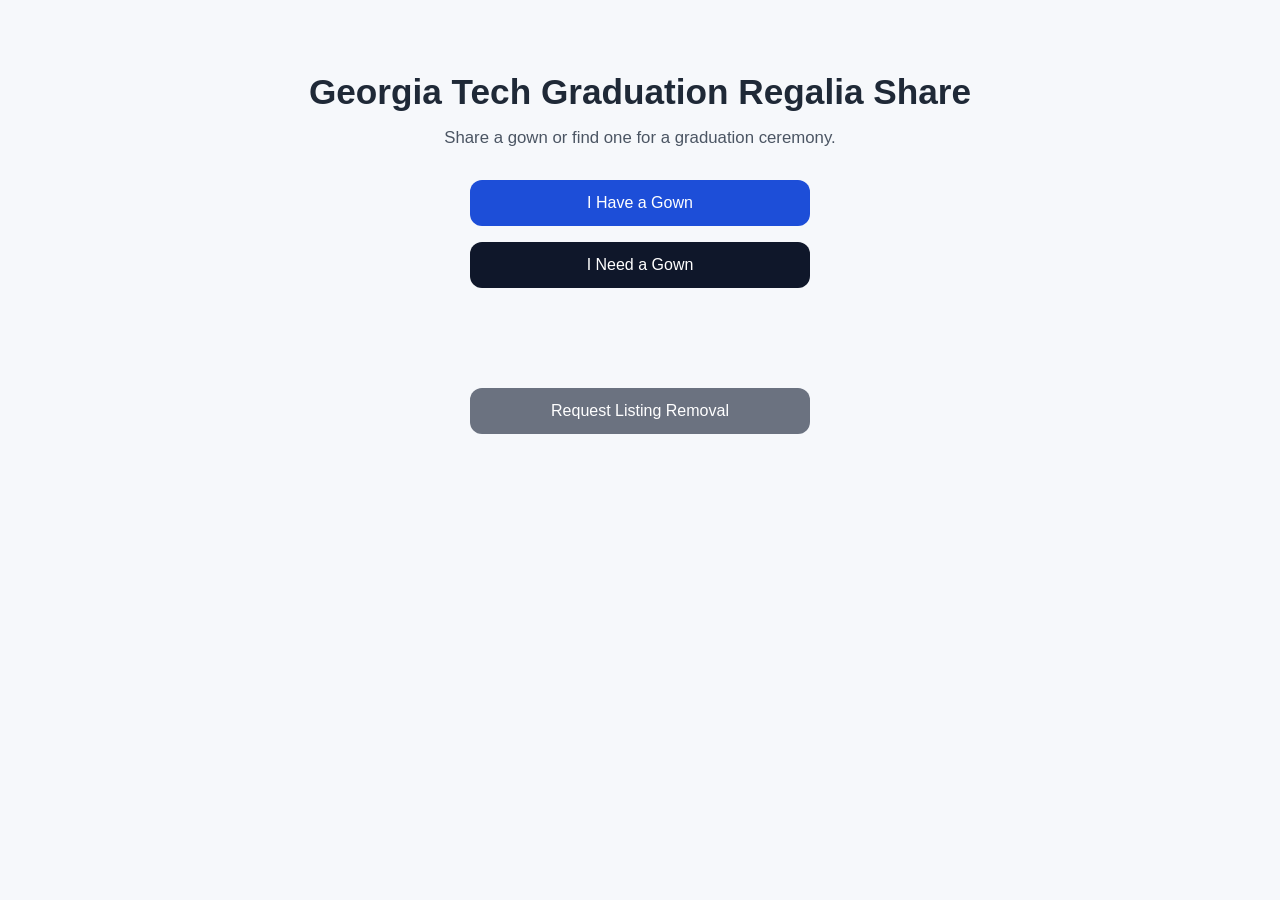
<file: index.html>
<DOCTYPE html>
<html lang="en">
<head>
  <meta charset="UTF-8" />
  <meta name="viewport" content="width=device-width, initial-scale=1.0" />
  <title>Gown Share</title>
  <link rel="stylesheet" href="style.css" />
</head>
<body>
  <main class="home-container">
    <h1>Georgia Tech Graduation Regalia Share</h1>
    <p class="subtitle">Share a gown or find one for a graduation ceremony.</p>

    <div class="button-group">
      <a class="main-button" href="owner.html">I Have a Gown</a>
      <a class="main-button secondary" href="borrower.html">I Need a Gown</a>
    </div>

    <div class="bottom-action">
      <a class="remove-button" href="remove.html">Request Listing Removal</a>
    </div>
  </main>
</body>
</html>
</file>
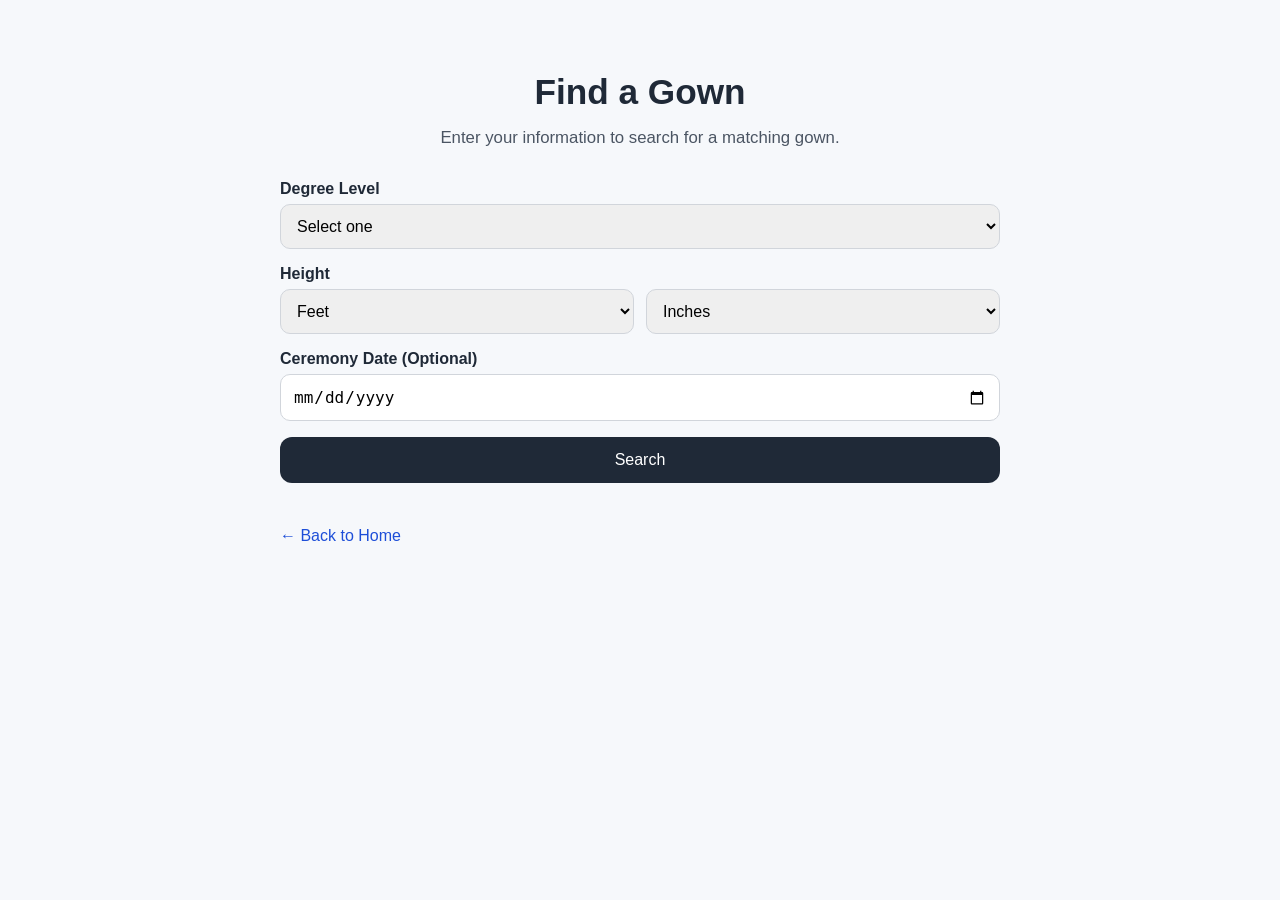
<file: borrower.html>
<!DOCTYPE html>
<html lang="en">
<head>
  <meta charset="UTF-8" />
  <meta name="viewport" content="width=device-width, initial-scale=1.0" />
  <title>Find a Gown</title>
  <link rel="stylesheet" href="style.css" />
</head>
<script src="script.js"></script>
<body>
  <main class="results-container">
    <h1>Find a Gown</h1>
    <p class="subtitle">Enter your information to search for a matching gown.</p>

    <form id="borrowerForm">
      <div>
        <label for="degree_level">Degree Level</label>
        <select id="degree_level" name="degree_level" required>
          <option value="">Select one</option>
          <option value="Bachelor's">Bachelor's</option>
          <option value="Master's">Master's</option>
          <option value="PhD">PhD</option>
          <option value="Other">Other</option>
        </select>
      </div>

      <div>
        <label for="height_feet">Height</label>
        <div style="display: flex; gap: 12px;">
          <select id="height_feet" name="height_feet" required>
            <option value="">Feet</option>
            <option value="4">4</option>
            <option value="5">5</option>
            <option value="6">6</option>
            <option value="7">7</option>
          </select>

          <select id="height_inches" name="height_inches" required>
            <option value="">Inches</option>
            <option value="0">0</option>
            <option value="1">1</option>
            <option value="2">2</option>
            <option value="3">3</option>
            <option value="4">4</option>
            <option value="5">5</option>
            <option value="6">6</option>
            <option value="7">7</option>
            <option value="8">8</option>
            <option value="9">9</option>
            <option value="10">10</option>
            <option value="11">11</option>
          </select>
        </div>
      </div>

      <div>
        <label for="ceremony_date">Ceremony Date (Optional)</label>
        <input type="date" id="ceremony_date" name="ceremony_date" />
      </div>

      <button type="submit">Search</button>
    </form>

    <div id="borrowerMessage" class="message"></div>
    <div id="results"></div>

    <a class="back-link" href="index.html">← Back to Home</a>
  </main>
</body>
</html>
</file>
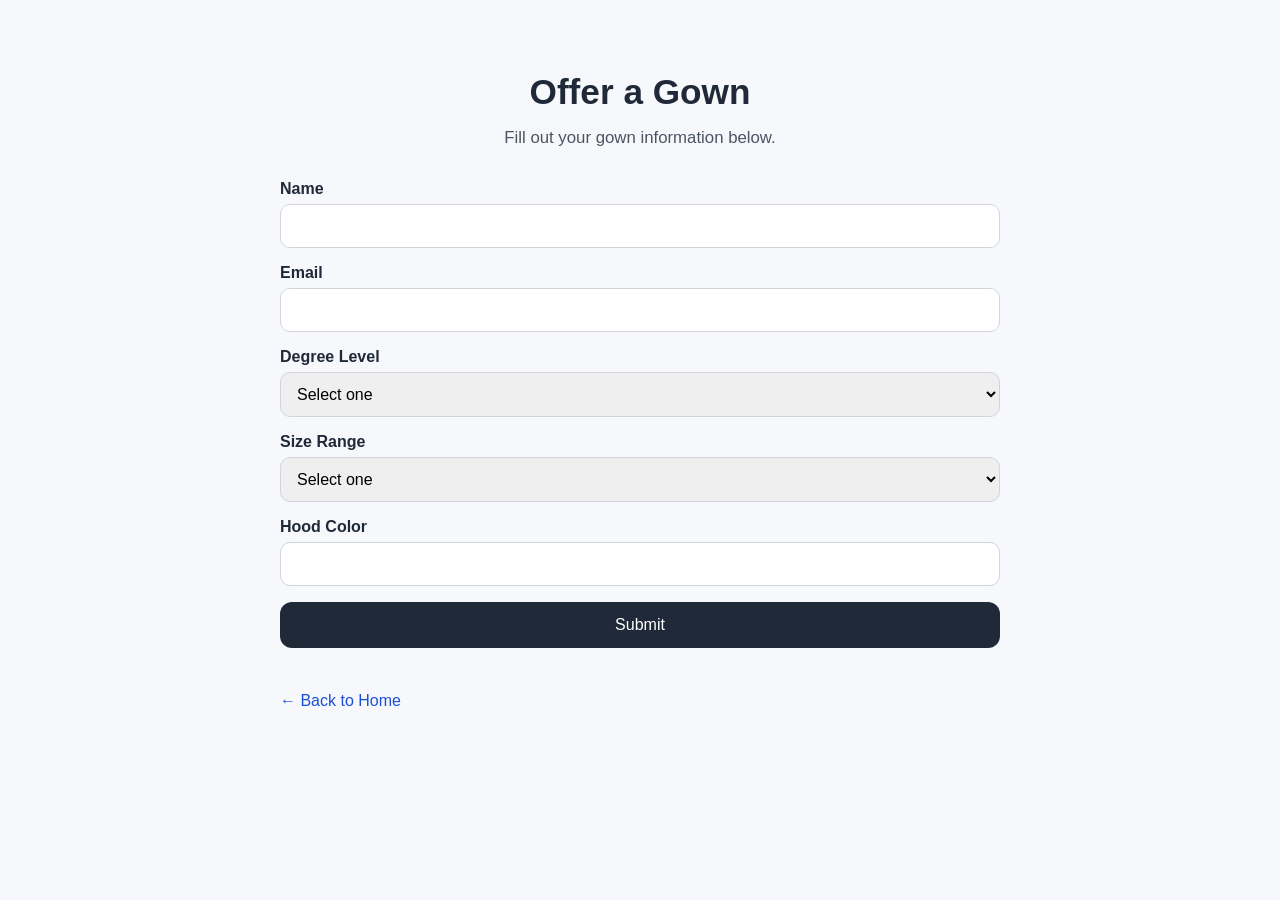
<file: owner.html>
<!DOCTYPE html>
<html lang="en">
<head>
  <meta charset="UTF-8" />
  <meta name="viewport" content="width=device-width, initial-scale=1.0" />
  <title>Offer a Gown</title>
  <link rel="stylesheet" href="style.css" />
</head>
<script src="script.js"></script>
<body>
  <main class="form-container">
    <h1>Offer a Gown</h1>
    <p class="subtitle">Fill out your gown information below.</p>

    <form id="ownerForm">
      <div>
        <label for="name">Name</label>
        <input type="text" id="name" name="name" required />
      </div>

      <div>
        <label for="email">Email</label>
        <input type="email" id="email" name="email" required />
      </div>

      <div>
        <label for="degree_level">Degree Level</label>
        <select id="degree_level" name="degree_level" required>
          <option value="">Select one</option>
          <option value="Bachelor's">Bachelor's</option>
          <option value="Master's">Master's</option>
          <option value="PhD">PhD</option>
          <option value="Other">Other</option>
        </select>
      </div>

      <div>
        <label for="size_range_label">Size Range</label>
        <select id="size_range_label" name="size_range_label" required>
          <option value="">Select one</option>
          <option value="Under 5'3&quot;">Under 5'3"</option>
          <option value="5'3&quot;–5'5&quot;">5'3"–5'5"</option>
          <option value="5'6&quot;–5'8&quot;">5'6"–5'8"</option>
          <option value="5'9&quot;–6'0&quot;">5'9"–6'0"</option>
          <option value="Over 6'0&quot;">Over 6'0"</option>
        </select>
      </div>

      <div>
        <label for="hood_color">Hood Color</label>
        <input type="text" id="hood_color" name="hood_color" />
      </div>

      <button type="submit">Submit</button>
    </form>

    <div id="ownerMessage" class="message"></div>

    <a class="back-link" href="index.html">← Back to Home</a>
  </main>
</body>
</html>
</file>
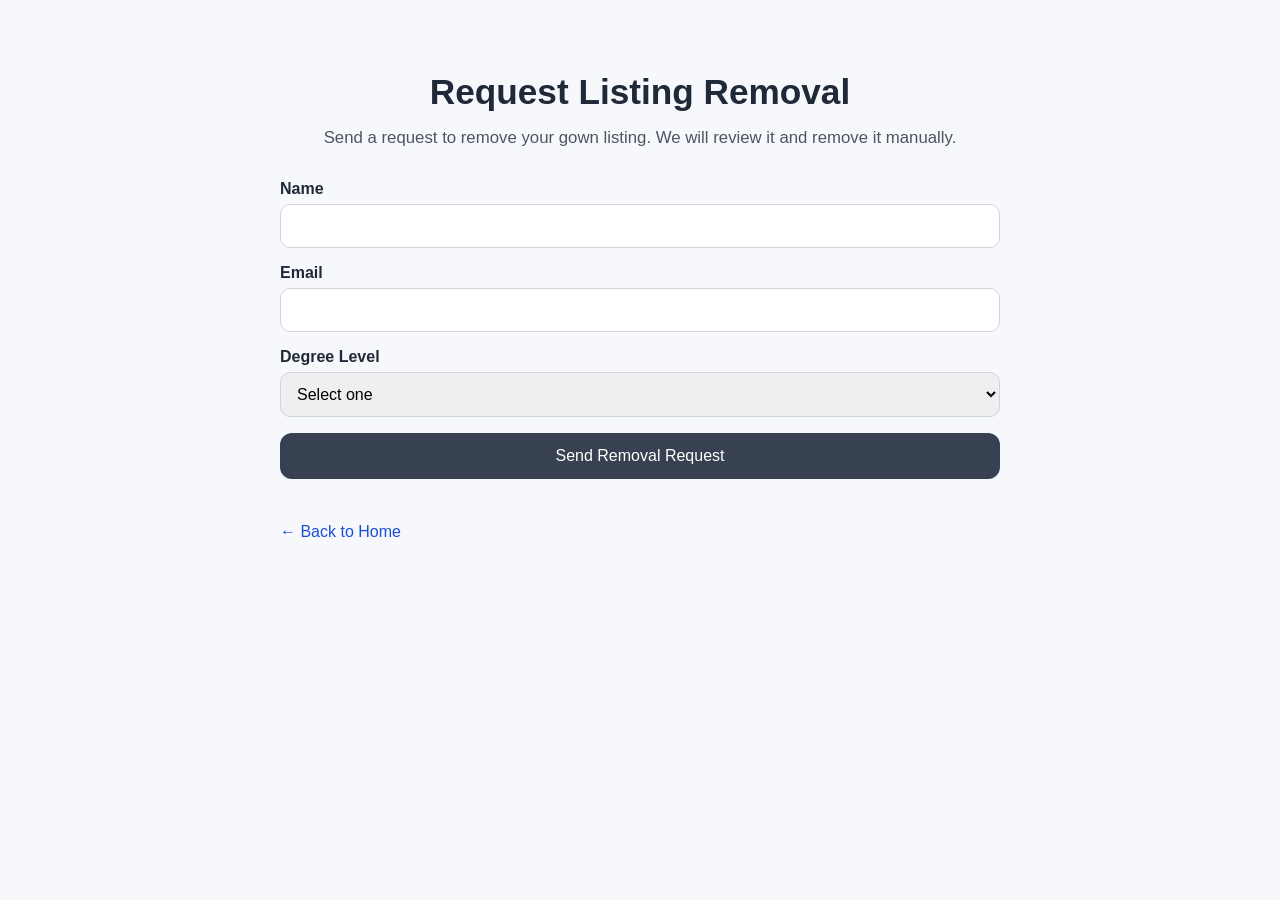
<file: remove.html>
<!DOCTYPE html>
<html lang="en">
<head>
  <meta charset="UTF-8" />
  <meta name="viewport" content="width=device-width, initial-scale=1.0" />
  <title>Request Listing Removal</title>
  <link rel="stylesheet" href="style.css" />
</head>
<body>
  <main class="form-container">
    <h1>Request Listing Removal</h1>
    <p class="subtitle">
      Send a request to remove your gown listing. We will review it and remove it manually.
    </p>

    <form id="removeForm">
      <div>
        <label for="remove_name">Name</label>
        <input type="text" id="remove_name" name="remove_name" required />
      </div>

      <div>
        <label for="remove_email">Email</label>
        <input type="email" id="remove_email" name="remove_email" required />
      </div>

      <div>
        <label for="remove_degree_level">Degree Level</label>
        <select id="remove_degree_level" name="remove_degree_level" required>
          <option value="">Select one</option>
          <option value="Bachelor's">Bachelor's</option>
          <option value="Master's">Master's</option>
          <option value="PhD">PhD</option>
          <option value="Other">Other</option>
        </select>
      </div>

      <button type="submit" class="remove-submit-button">Send Removal Request</button>
    </form>

    <div id="removeMessage" class="message"></div>

    <a class="back-link" href="index.html">← Back to Home</a>
  </main>

  <script src="script.js"></script>
</body>
</html>
</file>
<file: style.css>
body {
  margin: 0;
  font-family: Arial, Helvetica, sans-serif;
  background: #f6f8fb;
  color: #1f2937;
}

.home-container,
.form-container,
.results-container {
  max-width: 720px;
  margin: 0 auto;
  padding: 48px 20px;
}

h1 {
  font-size: 2.2rem;
  margin-bottom: 12px;
  text-align: center;
}

.subtitle {
  text-align: center;
  font-size: 1.05rem;
  color: #4b5563;
  margin-bottom: 32px;
}

.button-group {
  display: flex;
  flex-direction: column;
  gap: 16px;
  max-width: 340px;
  margin: 0 auto;
}

.main-button,
button,
.remove-button {
  display: inline-block;
  text-align: center;
  text-decoration: none;
  color: white;
  padding: 14px 18px;
  border-radius: 12px;
  border: none;
  font-size: 1rem;
  cursor: pointer;
}

.main-button {
  background: #1d4ed8;
}

button {
  background: #1f2937;
}

.main-button.secondary {
  background: #0f172a;
}

.main-button.secondary {
  background: #0f172a;
}

.bottom-action {
  margin-top: 100px;
  text-align: center;
}

.remove-button {
  background: #6b7280;
  max-width: 340px;
  width: 100%;
  box-sizing: border-box;
}

.remove-submit-button {
  background: #374151;
}

form {
  display: flex;
  flex-direction: column;
  gap: 16px;
}

label {
  font-weight: 600;
  margin-bottom: 6px;
  display: block;
}

input,
select,
textarea {
  width: 100%;
  padding: 12px;
  font-size: 1rem;
  border: 1px solid #d1d5db;
  border-radius: 10px;
  box-sizing: border-box;
}

textarea {
  min-height: 110px;
  resize: vertical;
}

.card {
  background: white;
  border: 1px solid #e5e7eb;
  border-radius: 14px;
  padding: 18px;
  margin-bottom: 16px;
}

.message {
  margin-top: 20px;
  text-align: center;
  font-weight: 600;
}

.back-link {
  display: inline-block;
  margin-top: 24px;
  color: #1d4ed8;
  text-decoration: none;
}
</file>
